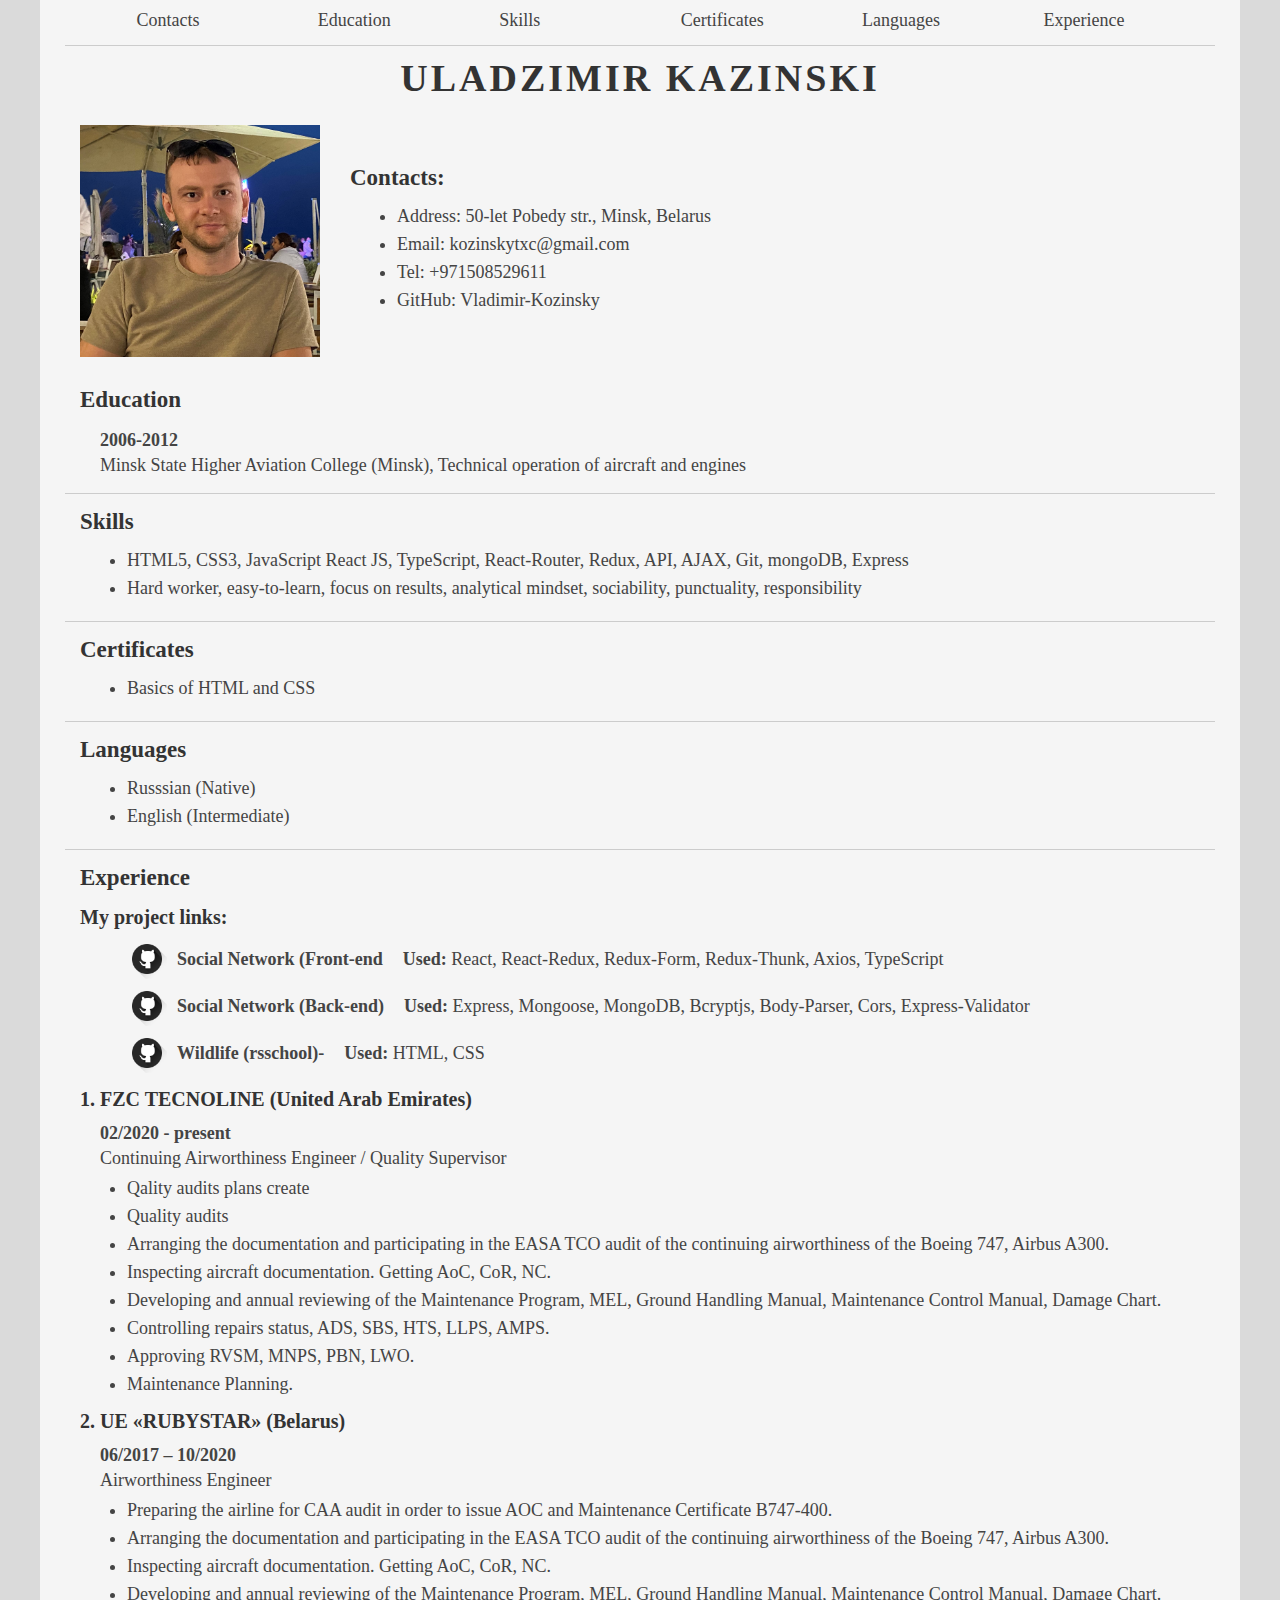
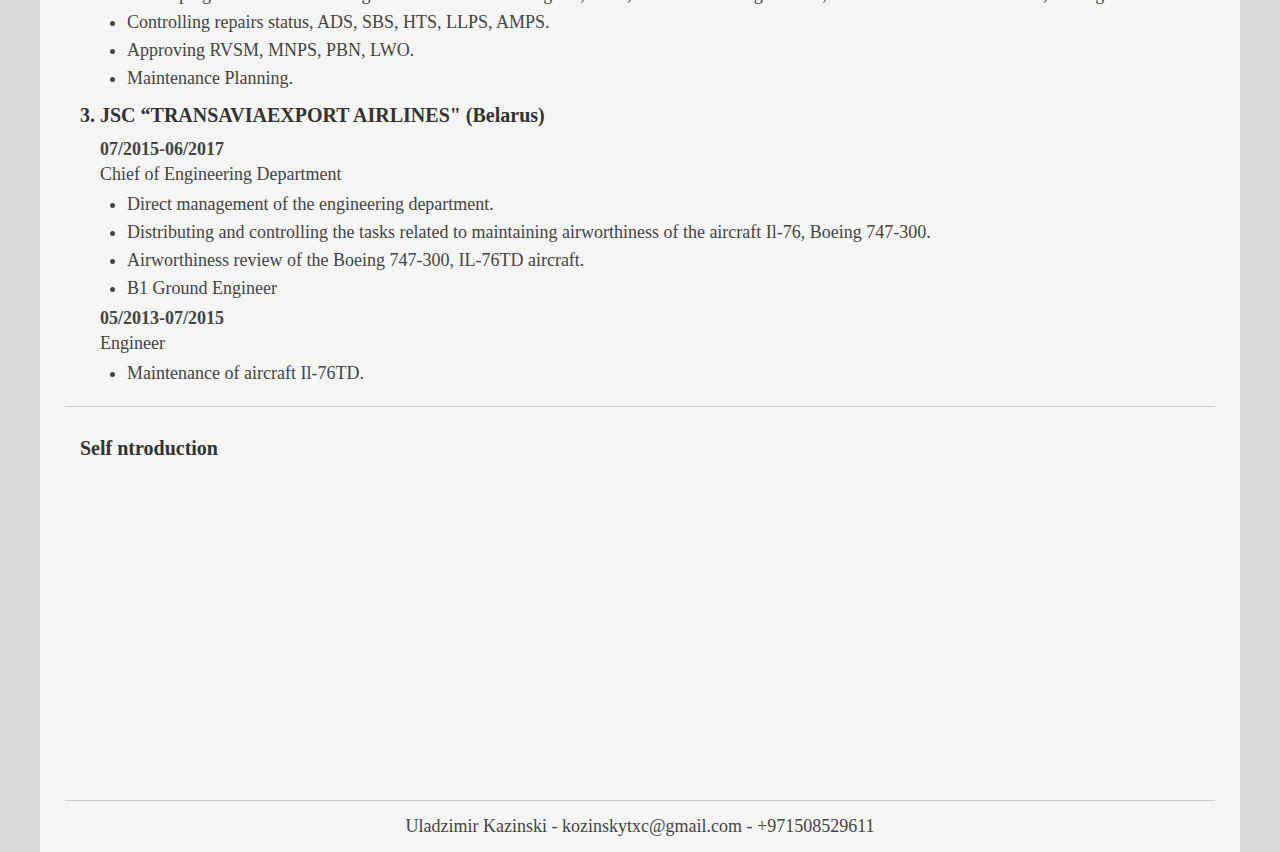
<file: index.html>
<!DOCTYPE html>
<html lang="en">

<head>
    <meta charset="UTF-8">
    <meta http-equiv="X-UA-Compatible" content="IE=edge">
    <meta name="viewport" content="width=device-width, initial-scale=1.0">
    <link rel="stylesheet" href="./styles.css">
    <title>CV-Kazinski</title>
</head>

<body>
    <div class="wrapper">
        <header>
            <div class="dropMenu">
                <div><img src="./img/menu.png" alt="menu"></div>
                <div class="dropItems">
                    <ul>
                        <li>
                            <a href="#contacts">Contacts</a>
                        </li>
                        <li>
                            <a href="#education">Education</a>
                        </li>
                        <li>
                            <a href="#skills">Skills</a>
                        </li>
                        <li>
                            <a href="#cert">Certificates</a>
                        </li>
                        <li>
                            <a href="#languages">Languages</a>
                        </li>
                        <li>
                            <a href="#experience">Experience</a>
                        </li>
                    </ul>
                </div>
            </div>
            <nav class="navPanel">
                <a href="#contacts">Contacts</a>
                <a href="#education">Education</a>
                <a href="#skills">Skills</a>
                <a href="#cert">Certificates</a>
                <a href="#languages">Languages</a>
                <a href="#experience">Experience</a>
            </nav>
        </header>
        <main>
            <h1>Uladzimir Kazinski</h1>
            <section class="row__container">
                <figure class="avatarContainer"> <img src="./img/ava.jpg" alt="photo"></figure>
                <div class="contactsContainer">
                    <h3 id="contacts">Contacts:</h3>
                    <ul>
                        <li>Address: 50-let Pobedy str., Minsk, Belarus</li>
                        <li>Email: <a>kozinskytxc@gmail.com</a></li>
                        <li>Tel: +971508529611</li>
                        <li>GitHub: Vladimir-Kozinsky</li>
                    </ul>
                </div>
            </section>
            <section class="item">
                <h3 id="education">Education</h3>
                <p>
                    <b>2006-2012</b> <br>
                    Minsk State Higher Aviation College (Minsk),
                    Technical operation of aircraft and engines
                </p>
            </section>
            <section class="item">
                <h3 id="skills">Skills</h3>
                <ul>
                    <li>HTML5, CSS3, JavaScript React JS, TypeScript, React-Router, Redux, API, AJAX, Git, mongoDB,
                        Express</li>
                    <li>Hard worker, easy-to-learn, focus on results, analytical mindset, sociability, punctuality,
                        responsibility</li>
                </ul>
            </section>
            <section class="item">
                <h3 id="cert">Certificates</h3>
                <ul>
                    <li>Basics of HTML and CSS</li>
                </ul>
            </section>
            <section class="item">
                <h3 id="languages">Languages</h3>
                <ul>
                    <li>
                        Russsian (Native)
                    </li>
                    <li>
                        English (Intermediate)
                    </li>
                </ul>
            </section>
            <section class="item">
                <h3 id="experience">Experience</h3>
                <div class="experienceItem">
                    <h4>My project links:</h4>
                    <ul class="progects">
                        <li>
                            <div class="projectItem">
                                <div class="projectImgContainer">
                                    <a href="https://github.com/Vladimir-Kozinsky/react-project.git"
                                        target="_blank"><img src="./img/git.png" alt="">
                                    </a>
                                </div>
                                <div>
                                    <a href="https://github.com/Vladimir-Kozinsky/react-project.git" target="_blank">
                                        <h5>Social Network (Front-end</h5>
                                    </a>
                                </div>
                                <p><b>Used:</b> React, React-Redux, Redux-Form, Redux-Thunk, Axios, TypeScript</p>
                            </div>
                        </li>
                        <li>
                            <div class="projectItem">
                                <div class="projectImgContainer">
                                    <a href="https://github.com/Vladimir-Kozinsky/currentRestAPI.git"
                                        target="_blank"><img src="./img/git.png" alt="">
                                    </a>
                                </div>
                                <div>
                                    <a href="https://github.com/Vladimir-Kozinsky/currentRestAPI.git" target="_blank">
                                        <h5>Social Network (Back-end)</h5>
                                    </a>
                                </div>
                                <p><b>Used:</b> Express, Mongoose, MongoDB, Bcryptjs, Body-Parser, Cors,
                                    Express-Validator</p>
                            </div>
                        </li>
                        <li>
                            <div class="projectItem">
                                <div class="projectImgContainer">
                                    <a href="https://github.com/Vladimir-Kozinsky/rsschool-Wildlife"
                                        target="_blank"><img src="./img/git.png" alt="">
                                    </a>
                                </div>
                                <div>
                                    <a href="https://vladimir-kozinsky.github.io/rsschool-Wildlife/" target="_blank">
                                        <h5>Wildlife (rsschool)-</h5>
                                    </a>
                                </div>
                                <p><b>Used:</b> HTML, CSS</p>
                            </div>
                        </li>
                    </ul>
                    <h4>1. FZC TECNOLINE (United Arab Emirates)</h4>
                    <p> <b>02/2020 - present</b> <br> Continuing Airworthiness Engineer / Quality Supervisor </p>
                    <ul>
                        <li>Qality audits plans create</li>
                        <li>Quality audits</li>
                        <li>Arranging the documentation and participating in the EASA TCO audit of the
                            continuing airworthiness of the Boeing 747, Airbus A300. </li>
                        <li>Inspecting aircraft documentation. Getting AoC, CoR, NC. </li>
                        <li> Developing and annual reviewing of the Maintenance Program, MEL,
                            Ground Handling Manual, Maintenance Control Manual, Damage Chart. </li>
                        <li>Controlling repairs status, ADS, SBS, HTS, LLPS, AMPS. </li>
                        <li>Approving RVSM, MNPS, PBN, LWO.</li>
                        <li>Maintenance Planning. </li>
                    </ul>
                </div>
                <div class="experienceItem">
                    <h4>2. UE «RUBYSTAR» (Belarus)</h4>
                    <p> <b>06/2017 – 10/2020</b> <br> Airworthiness Engineer</p>
                    <ul>
                        <li>Preparing the airline for CAA audit in order to issue AOC and Maintenance
                            Certificate B747-400. </li>
                        <li>Arranging the documentation and participating in the EASA TCO audit of the
                            continuing airworthiness of the Boeing 747, Airbus A300. </li>
                        <li>Inspecting aircraft documentation. Getting AoC, CoR, NC. </li>
                        <li> Developing and annual reviewing of the Maintenance Program, MEL,
                            Ground Handling Manual, Maintenance Control Manual, Damage Chart. </li>
                        <li>Controlling repairs status, ADS, SBS, HTS, LLPS, AMPS. </li>
                        <li>Approving RVSM, MNPS, PBN, LWO.</li>
                        <li>Maintenance Planning. </li>
                    </ul>
                </div>
                <div class="experienceItem">
                    <h4>3. JSC “TRANSAVIAEXPORT AIRLINES" (Belarus)</h4>
                    <p><b>07/2015-06/2017</b> <br> Chief of Engineering Department</p>
                    <ul>
                        <li> Direct management of the engineering department. </li>
                        <li> Distributing and controlling the tasks related to maintaining airworthiness of
                            the aircraft Il-76, Boeing 747-300. </li>
                        <li> Airworthiness review of the Boeing 747-300, IL-76TD aircraft. </li>
                        <li>B1 Ground Engineer</li>
                    </ul>
                    <p><b>05/2013-07/2015</b> <br>Engineer</p>
                    <ul>
                        <li>Maintenance of aircraft Il-76TD. </li>
                    </ul>
                </div>
            </section>
            <section class="item">
                <h4>Self ntroduction</h4>
                <div class="video">
                    <iframe width="560" height="315" src="https://www.youtube.com/embed/1WOc6Dc8HKI"
                        title="YouTube video player" frameborder="0"
                        allow="accelerometer; autoplay; clipboard-write; encrypted-media; gyroscope; picture-in-picture"
                        allowfullscreen></iframe>
                </div>

            </section>

        </main>
        <footer> Uladzimir Kazinski - <a href="">kozinskytxc@gmail.com</a> - +971508529611</footer>
    </div>
</body>

</html>
</file>
<file: styles.css>
/*Обнуление*/

* {
    padding: 0;
    margin: 0;
    border: 0;
}

*, *:before, *:after {
    -moz-box-sizing: border-box;
    -webkit-box-sizing: border-box;
    box-sizing: border-box;
}

:focus, :active {
    outline: none;
}

a:focus, a:active {
    outline: none;
}

/* nav, footer, header, aside {
    display: block;
} */

html, body {
    height: 100%;
    width: 100%;
    font-size: 100%;
    /* line-height: 1; */
    font-size: 14px;
    -ms-text-size-adjust: 100%;
    -moz-text-size-adjust: 100%;
    -webkit-text-size-adjust: 100%;
}

input, button, textarea {
    font-family: inherit;
}

input::-ms-clear {
    display: none;
}

button {
    cursor: pointer;
}

button::-moz-focus-inner {
    padding: 0;
    border: 0;
}

a, a:visited {
    text-decoration: none;
}

a:hover {
    text-decoration: none;
}

/* ul li {
    list-style: none;
} */

img {
    vertical-align: top;
}

/* h1, h2, h3, h4, h5, h6 {
    font-size: inherit;
    font-weight: inherit;
} */

/*--------------------------------------------------------------*/

/*--------------------------------------------------------------*/

body {
    font-family: Georgia;
    color: #444;
    font-size: 18px;
    background: #dadada;
}

.wrapper {
    display: flex;
    flex-direction: column;
    max-width: 1200px;
    margin: 0 auto;
    font-family: Georgia;
    color: #444;
    font-size: 18px;
    background: #f5f5f5;
    padding-left: 25px;
    padding-right: 25px;
}

.dropMenu img {
    width: 30px;
}

header {
    top: 0;
    background: #f5f5f5;
    border-bottom: #ccc solid 1px;
}

.dropItems {
    background-color: white;
    width: 150px;
    border: 1px solid #444;
    display: none;
    position: absolute;
    transition: display 550ms;
}

.dropMenu {
    margin-left: 40px;
    margin-top: 10px;
    position: absolute;
    display: none;
}

.dropMenu img:hover {
    cursor: pointer;
}

.dropMenu:hover .dropItems {
    display: block;
}

.dropItems ul {
    list-style: none;
    margin-left: 10px;
}

.navPanel {
    display: flex;
    justify-content: space-evenly;
    min-height: 45px;
    /* border: blue 1px solid; */
    flex-wrap: wrap;
}

.navPanel a {
    margin: 10px;
    width: 100px;
    /* border: red solid 1px; */
}

h1 {
    margin: 10px;
    font-size: 38px;
    text-transform: uppercase;
    letter-spacing: 3px;
    text-align: center;
}

h3 {
    font-size: 23px;
    font-weight: bold;
    margin-bottom: 15px;
}

h4 {
    font-size: 20px;
    font-weight: bold;
    margin-bottom: 10px;
    margin-top: 15px;
}

h5 {
    font-size: 18px;
}

.row__container {
    display: flex;
    flex-wrap: wrap;
}

.avatarContainer {
    flex: 0 0 270px;
    padding: 15px;
}

.avatarContainer img {
    max-width: 100%;
}

.contactsContainer {
    flex: 1 1 auto;
    padding: 15px;
}

.contactsContainer h3 {
    margin-top: 40px;
}

h1, h2, h3, h4 {
    color: #333;
}

p {
    padding-left: 20px;
    line-height: 25px;
}

.experienceItem img {
    width: 40px;
}

.progects {
    list-style: none;
}

.projectItem {
    display: flex;
    align-items: center;
    flex-wrap: wrap;
}

.projectImgContainer {
    margin-right: 10px;
}

li {
    margin: 7px;
}

ul {
    margin-left: 40px;
}

a {
    text-decoration: none;
    color: #444;
}

a:hover {
    text-decoration: underline;
    cursor: pointer;
}

.item {
    padding: 15px;
    border-bottom: #ccc solid 1px;
}

.video {
    display: flex;
    justify-content: center;
}

footer {
    min-height: 50px;
    padding: 15px;
    text-align: center;
}

@media screen and (max-width: 1024px) {
    .dropMenu {
        display: block;
    }
    .navPanel {
        display: none;
        /* visibility: hidden */
    }
    h1 {
        margin-top: 50px;
    }
}
</file>
